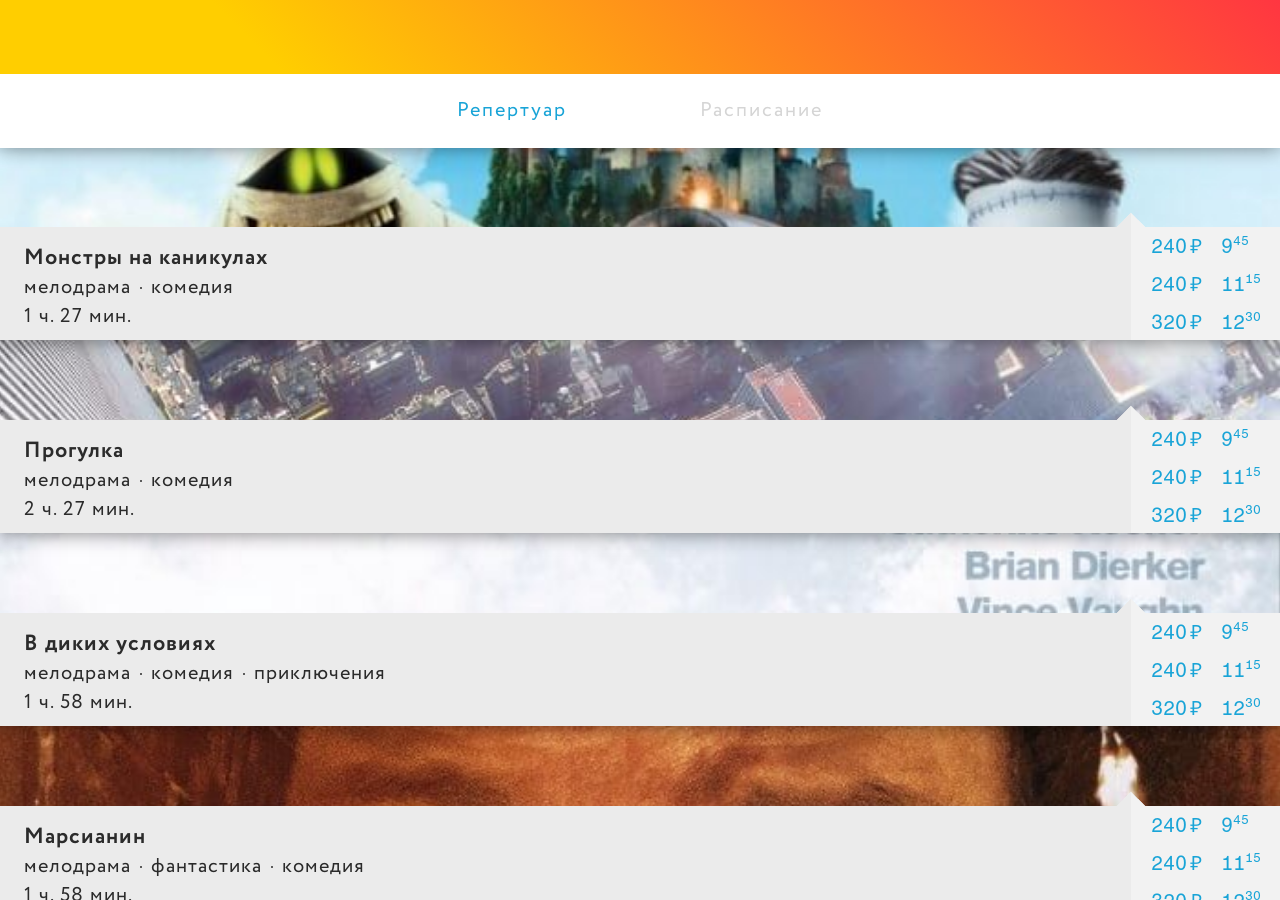
<file: index.html>
<!DOCTYPE html>
<html ng-app="playbuy">
  <head>
    <meta charset="utf-8">
    <meta name="viewport" content="initial-scale=1, maximum-scale=1, user-scalable=no, width=device-width">
    <title>playbuy</title>
    <link href="lib/ionic/css/ionic.css" rel="stylesheet">
    <link href="css/style.css" rel="stylesheet">
  
    <!-- IF using Sass (run gulp sass first), then uncomment below and remove the CSS includes above
    <link href="css/ionic.app.css" rel="stylesheet">
    -->

    <!-- ionic/angularjs js -->
    <script src="lib/ionic/js/ionic.bundle.js"></script>

    <!-- cordova script (this will be a 404 during development) -->
    <!-- <script src="cordova.js"></script> -->

    <!-- your app's js -->
    <script src="js/app.js"></script>
    <script src="js/controllers.js"></script>

  </head>
  <body>
    <ion-pane>
      <ion-nav-view></ion-nav-view>
    </ion-pane>
  </body>
</html>
</file>
<file: css/style.css>
@font-face {
  font-family: 'Circe';
  src: 	url('../fonts/Circe-Regular.eot?#iefix') format('embedded-opentype'),  
		url('../fonts/Circe-Regular.otf')  format('opentype'),
	    url('../fonts/Circe-Regular.woff') format('woff'), 
	    url('../fonts/Circe-Regular.ttf')  format('truetype'), 
	    url('../fonts/Circe-Regular.svg#Circe-Regular') format('svg');
  font-weight: normal;
  font-style: normal;
}
@font-face {
  font-family: 'Circe';
  src: 	url('../fonts/Circe-Bold.eot?#iefix') format('embedded-opentype'),  
  		url('../fonts/Circe-Bold.otf')  format('opentype'),
		url('../fonts/Circe-Bold.woff') format('woff'), 
		url('../fonts/Circe-Bold.ttf')  format('truetype'), 
		url('../fonts/Circe-Bold.svg#Circe-Bold') format('svg');
  font-weight: bold;
  font-style: normal;
}
@font-face {
  font-family: 'HelveticaMonospacedPro';
  src: 	url('../fonts/HelveticaMonospacedPro-Regular.eot?#iefix') format('embedded-opentype'),  
  		url('../fonts/HelveticaMonospacedPro-Regular.otf')  format('opentype'),
		url('../fonts/HelveticaMonospacedPro-Regular.woff') format('woff'), 
		url('../fonts/HelveticaMonospacedPro-Regular.ttf')  format('truetype'), 
		url('../fonts/HelveticaMonospacedPro-Regular.svg#HelveticaMonospacedPro-Regular') format('svg');
  font-weight: normal;
  font-style: normal;
}


*, *:after, *:before {
    -webkit-box-sizing: border-box;
    -moz-box-sizing: border-box;
    box-sizing: border-box;
}
html, body {
	font-family: 'Circe';
	color: #2B2B2B;
	font-size: 20px;
}
.pb-header {
	padding: 0;
	margin: 0;
	border: none;
	height: 148px;
	display: block;
	background: #f2f2f2 !important;
	background-color: #f2f2f2 !important;
}
.pb-header-shdw {
	-webkit-box-shadow: 0 0 20px rgba(0,0,0,.1);
	-moz-box-shadow: 0 0 20px rgba(0,0,0,.1);
	box-shadow: 0 0 20px rgba(0,0,0,.1);
}
.pb-header-raspisanie {
	height: 258px;
}
.pb-content {
	top: 148px;
}
.pb-content-raspisanie {
	padding: 50px 0;
	top: 258px;
}
.pb-header .svg {
	float: left;
	width: 100%;
	clear: both;
	height: 74px;
	/* Permalink - use to edit and share this gradient: http://colorzilla.com/gradient-editor/#ffce00+0,ffce00+21,ff3641+100 */
	background: rgb(255,206,0); /* Old browsers */
	background: -moz-linear-gradient(45deg,  rgba(255,206,0,1) 0%, rgba(255,206,0,1) 21%, rgba(255,54,65,1) 100%); /* FF3.6+ */
	background: -webkit-gradient(linear, left bottom, right top, color-stop(0%,rgba(255,206,0,1)), color-stop(21%,rgba(255,206,0,1)), color-stop(100%,rgba(255,54,65,1))); /* Chrome,Safari4+ */
	background: -webkit-linear-gradient(45deg,  rgba(255,206,0,1) 0%,rgba(255,206,0,1) 21%,rgba(255,54,65,1) 100%); /* Chrome10+,Safari5.1+ */
	background: -o-linear-gradient(45deg,  rgba(255,206,0,1) 0%,rgba(255,206,0,1) 21%,rgba(255,54,65,1) 100%); /* Opera 11.10+ */
	background: -ms-linear-gradient(45deg,  rgba(255,206,0,1) 0%,rgba(255,206,0,1) 21%,rgba(255,54,65,1) 100%); /* IE10+ */
	background: linear-gradient(45deg,  rgba(255,206,0,1) 0%,rgba(255,206,0,1) 21%,rgba(255,54,65,1) 100%); /* W3C */
	filter: progid:DXImageTransform.Microsoft.gradient( startColorstr='#ffce00', endColorstr='#ff3641',GradientType=1 ); /* IE6-9 fallback on horizontal gradient */
	flex: 1;
}
.pb-header .svg svg {
	width: 100%;
	height: 74px;
}
.pb-navigation {
	float: left;
	width: 100%;
	height: 74px;
	background: #fff;
	text-align: center;
}
.home-page-link {
	display: inline-block;
	line-height: 74px;
	text-align: center;
	text-decoration: none;
	cursor: default;
	color: #d5d5d5;
	padding: 0 5%;
	letter-spacing: 2px;
	font-size: 20px;
	position: relative;
	-webkit-transition:.2s;
	-moz-transition:.2s;
	transition:.2s;
}
.home-page-link-full {
	width: 100%;
}
.home-page-link-full:before {
	content: '';
	width: 8px;
	height: 1px;
	position: absolute;
	left: 25px;
	top: 40px;
	background: #19A4D7;
	transform: rotate(45deg);
}
.home-page-link-full:after{
	content: '';
	width: 8px;
	height: 1px;
	position: absolute;
	left: 25px;
	top: 35px;
	background: #19A4D7;
	transform: rotate(-45deg);
}
.home-page-link.active {
	color: #19A4D7;
}
.pb-list {}
.pb-list > .list {
	padding: 0;
}
.pb-list_item {
	padding: 0;
	border: none;
}
.pb-list_item.active .pb-poster {
	height: 400px;
}
.pb-poster {
	float: left;
	width: 100%;
	position: relative;
	overflow: hidden;
	height: 80px;
	-webkit-transition: .3s;
	-moz-transition: .3s;
	transition: .3s;
}
.pb-list_item.active .pb-poster .pb-poster_block {
	margin-top: -5%;
}
.pb-poster_block {
	display: block;
	overflow: hidden;
	margin-top: -20%;
	-webkit-transition: .3s;
	-moz-transition: .3s;
	transition: .3s;
}
.pb-poster img {
	display: block;
	width: 100%;
	padding: 0;
	margin: 0;
}
.pb-poster:before {
	content: '';
	position: absolute;
	width: 100%;
	height: 40px;
	top: -40px;
	left: 0;
	-webkit-box-shadow: 0 0 20px rgba(0,0,0,.5);
	-moz-box-shadow: 0 0 20px rgba(0,0,0,.5);
	box-shadow: 0 0 20px rgba(0,0,0,.5);
}
.pb-film {
	float: left;
	width: 100%;
	position: relative;
}
.pb-film_info {
	float: left;
	width: 100%;
	height: 114px;
	position: relative;
	-webkit-transition: .3s;
	-moz-transition: .3s;
	transition: .3s;
	display: flex;
}
.pb-film_info.active {
	margin-left: -150px;
}
.pb-film_change-seat {
    position: absolute;
    right: -150px;
    top: 0;
    bottom: 0;
    display: block;
    width: 150px;
    height: 114px;
    text-align: center;
    background: #19A4D7;
    -webkit-box-shadow: inset 5px 10px 15px rgba(0,0,0,.3);
    -moz-box-shadow: inset 5px 10px 15px rgba(0,0,0,.3);
    box-shadow: inset 5px 10px 15px rgba(0,0,0,.3);
}
.pb-film_change-seat a {
	display: block;
	overflow: hidden;
	width: 150px;
    height: 114px;
    color: #fff;
    text-decoration: none;
    cursor: default;
    font-size: 22px;
    letter-spacing: 1px;
    line-height: 29px;
    padding: 28px 0;
}
.pb-film_info-left {
	height: 114px;
	background: #ebebeb;
	position: relative;
	padding: 17px 10px 17px 25px;
	color: #2B2B2B;
	position: relative;
	flex: 1;
}
.pb-film_info-left:before {
	content: '';
	position: absolute;
	width: 20px;
	height: 20px;
	border-top: 10px solid #f2f2f2;
    border-right: 10px solid #f2f2f2;
    border-bottom: 10px solid #ebebeb;
    border-left: 10px solid #ebebeb;
    right: -10px;
    top: -10px;
    -webkit-transform: rotate(45deg);
    -moz-transform: rotate(45deg);
    transform: rotate(45deg);
}
.pb-film_info-left:after {
	content: '';
	position: absolute;
	width: 35px;
	height: 114px;
	right: 0;
	top: 0;
	background: -moz-linear-gradient(left,  rgba(246,246,246,0) 0%, rgba(235,235,235,1) 100%); /* FF3.6+ */
	background: -webkit-gradient(linear, left top, right top, color-stop(0%,rgba(246,246,246,0)), color-stop(100%,rgba(235,235,235,1))); /* Chrome,Safari4+ */
	background: -webkit-linear-gradient(left,  rgba(246,246,246,0) 0%,rgba(235,235,235,1) 100%); /* Chrome10+,Safari5.1+ */
	background: -o-linear-gradient(left,  rgba(246,246,246,0) 0%,rgba(235,235,235,1) 100%); /* Opera 11.10+ */
	background: -ms-linear-gradient(left,  rgba(246,246,246,0) 0%,rgba(235,235,235,1) 100%); /* IE10+ */
	background: linear-gradient(to right,  rgba(246,246,246,0) 0%,rgba(235,235,235,1) 100%); /* W3C */
	filter: progid:DXImageTransform.Microsoft.gradient( startColorstr='#00f6f6f6', endColorstr='#ebebeb',GradientType=1 ); /* IE6-9 */
}
.pb-film_info-left > div {
	float: left;
	width: 100%;
	overflow: hidden;
}
.pb-film_title {
    font-size: 22px;
    line-height: 29px;
    letter-spacing: 1px;
    font-weight: bold;
}
.pb-film_tags {
	float: left;
	width: 100%;
	min-width: 700px;
	font-size: 20px;
    line-height: 29px;
    letter-spacing: 1px;
}
.pb-film_tags li {
	display: inline-block;
	position: relative;
	padding-left: 20px;
}
.pb-film_tags li:first-child {
	padding-left: 0;
}
.pb-film_tags li:before {
	content: '';
	width: 2px;
	height: 2px;
	position: absolute;
	margin-top: -1px;
	top: 50%;
	left: 9px;
	background: #2B2B2B;
	-webkit-border-radius: 100px;
	-moz-border-radius: 100px;
	border-radius: 100px;
}
.pb-film_duration {
    font-size: 20px;
    line-height: 29px;
    letter-spacing: 1px;
}
.pb-film_info-right {
	float: right;
	overflow: hidden;
	position: relative;
	width: 150px;
	background: #f2f2f2;
}
.pb-film_session {
	float: left;
	width: 100%;
	height: 38px;
	line-height: 38px;
	font-family: 'HelveticaMonospacedPro';
}
.pb-film_session-price {
    float: left;
    width: 60%;
    text-align: center;
    font-size: 20px;
    color: #19A4D7;
    font-family: 'HelveticaMonospacedPro';
}
.pb-film_session-price .sym_rub {
	display: inline-block;
	margin-left: 3px;
	font-family: 'Circe';
}
.pb-film_info-right .item {
	padding: 0;
	margin: 0;
	background: none;
	border: none;
	height: 38px;
	float: left;
	width: 100%;
}
.pb-film_session-time {
    float: left;
    width: 40%;
    line-height: 38px;
    font-size: 20px;
    color: #19A4D7;
}
.pb-film_session-time span.m {
    font-size: 13px;
    display: inline-block;
    line-height: 26px;
    height: 38px;
    vertical-align: top;
}
.pb-scroll {
	float: left;
	overflow: hidden;
	width: 100%;
	height: 114px;
	margin: 0;
	position: relative;
}
.pb-film_desc {
	float: left;
	width: 100%;
	height: 0;
}

.pb-time {
	padding: 0;
	margin: 0 50px 5px 50px;
	border: none;
}
.pb-time_title {
	height: 18px;
	font-size: 20px;
	letter-spacing: 1px;
	color: #19A4D7;
	margin-bottom: 14px;
	font-family: 'HelveticaMonospacedPro';
}
.pb-time_title span {
	display: inline-block;
	font-size: 12px;
	vertical-align: top;
	line-height: 12px;
}
.pb-time_film {
	display: block;
	overflow: hidden;
	margin: 0 0 15px 25px;
	display: flex;
}
.pb-time_film-left {
	float: left;
	width: 63px;
	line-height: 63px;
	font-size: 17px;
	letter-spacing: 1px;
	color: #19A4D7;
	margin-bottom: 14px;
	font-family: 'HelveticaMonospacedPro';
}
.pb-time_film-left .sym_rub {
	font-family: 'Circe';
}
.pb-time_film-right {
	display: block;
	overflow: hidden;
	flex: 1;
	display: flex;
}
.pb-time_film-poster {
	float: left;
	width: 63px;
	height: 63px;
	overflow: hidden;
}
.pb-time_film-poster img {
	display: block;
	overflow: hidden;
	margin: 0;
	padding: 0;
}
.pb-time_film-info {
	display: block;
	height: 63px;
	padding-left: 16px;
	color: #2B2B2B;
	font-size: 15px;
	background: #f2f2f2;
	overflow: hidden;
	position: relative;
	flex: 1;
}
.pb-time_film-info:after {
	content: '';
	width: 15px;
	height: 63px;
	position: absolute;
	right: 0;
	top: 0;
	bottom: 0;
	/* Permalink - use to edit and share this gradient: http://colorzilla.com/gradient-editor/#ffffff+0,f2f2f2+100&amp;0+0,1+77,1+77 */
	background: -moz-linear-gradient(left,  rgba(255,255,255,0) 0%, rgba(245,245,245,1) 77%, rgba(242,242,242,1) 100%); /* FF3.6+ */
	background: -webkit-gradient(linear, left top, right top, color-stop(0%,rgba(255,255,255,0)), color-stop(77%,rgba(245,245,245,1)), color-stop(100%,rgba(242,242,242,1))); /* Chrome,Safari4+ */
	background: -webkit-linear-gradient(left,  rgba(255,255,255,0) 0%,rgba(245,245,245,1) 77%,rgba(242,242,242,1) 100%); /* Chrome10+,Safari5.1+ */
	background: -o-linear-gradient(left,  rgba(255,255,255,0) 0%,rgba(245,245,245,1) 77%,rgba(242,242,242,1) 100%); /* Opera 11.10+ */
	background: -ms-linear-gradient(left,  rgba(255,255,255,0) 0%,rgba(245,245,245,1) 77%,rgba(242,242,242,1) 100%); /* IE10+ */
	background: linear-gradient(to right,  rgba(255,255,255,0) 0%,rgba(245,245,245,1) 77%,rgba(242,242,242,1) 100%); /* W3C */
	filter: progid:DXImageTransform.Microsoft.gradient( startColorstr='#00ffffff', endColorstr='#f2f2f2',GradientType=1 ); /* IE6-9 */
}
.pb-time_film-title {
	display: block;
	height: 21px;
	overflow: hidden;
	line-height: 21px;
	font-size: 17px;
	font-weight: bold;
}
.pb-time_film-tags {
	display: block;
	list-style: none;
	height: 21px;
	overflow: hidden;
}
.pb-time_film-tags li {
	line-height: 21px;
	display: inline-block;
	padding: 0 5px;
}
.pb-time_film-tags li:first-child {
	padding-left: 0;
}
.pb-time_film-duration {
	display: block;
	height: 21px;
	line-height: 21px;
}
.pb-scroll_time-senter {
	display: block;
	width: 160px;
	margin: auto;
	overflow: visible;
}
.pb-scroll_time {
	float: left;
	width: 100%;
	margin: 0;
	white-space: nowrap;
	height: 110px;
	line-height: 110px;
	position: relative;
	overflow: visible;
}
.pb-scroll_time:after {
	content: '';
	width: 20px;
	height: 20px;
	background: #f2f2f2;
	position: absolute;
	bottom: -10px;
	left: 50%;
	margin-left: -10px;
	-webkit-transform: rotate(45deg);
	-moz-transform: rotate(45deg);
	transform: rotate(45deg);
}
.pb-scroll_time .slider {
	height: 110px;
	display: block;
	overflow: visible;
}
.pb-scroll_time_item {
	display: inline-block;
	width: 160px;
	height: 110px;
	font-size: 50px;
	color: #19A4D7;
	letter-spacing: 3px;
	text-align: center;
    font-family: 'HelveticaMonospacedPro';
}
.pb-scroll_time_item .slider-slide {
	width: 160px !important;
}
.pb-scroll_time_item span {
	font-size: 25px;
	letter-spacing: 1px;
	display: inline-block;
	height: 110px;
	vertical-align: top;
	line-height: 90px;
}
.zal {
	display: block;
	margin: 0 30px;
}
@media (max-width: 460px) {
	.pb-film_info-left {
		width: 67%;
	}
	.pb-film_info-right {
		width: 33%;
	}
}
@media (max-width: 330px) {
	.pb-film_session-price {
		font-size: 18px;
	}
	.pb-film_session-time span.h {
		font-size: 18px;
	}
	.pb-film_session-time span.m {
		font-size: 13px;
	}
}
@media (min-width: 520px) {
	.pb-time {
		width: 420px;
		padding: 0;
		margin: 0 auto 5px auto;
		border: none;
	}
}
</file>
